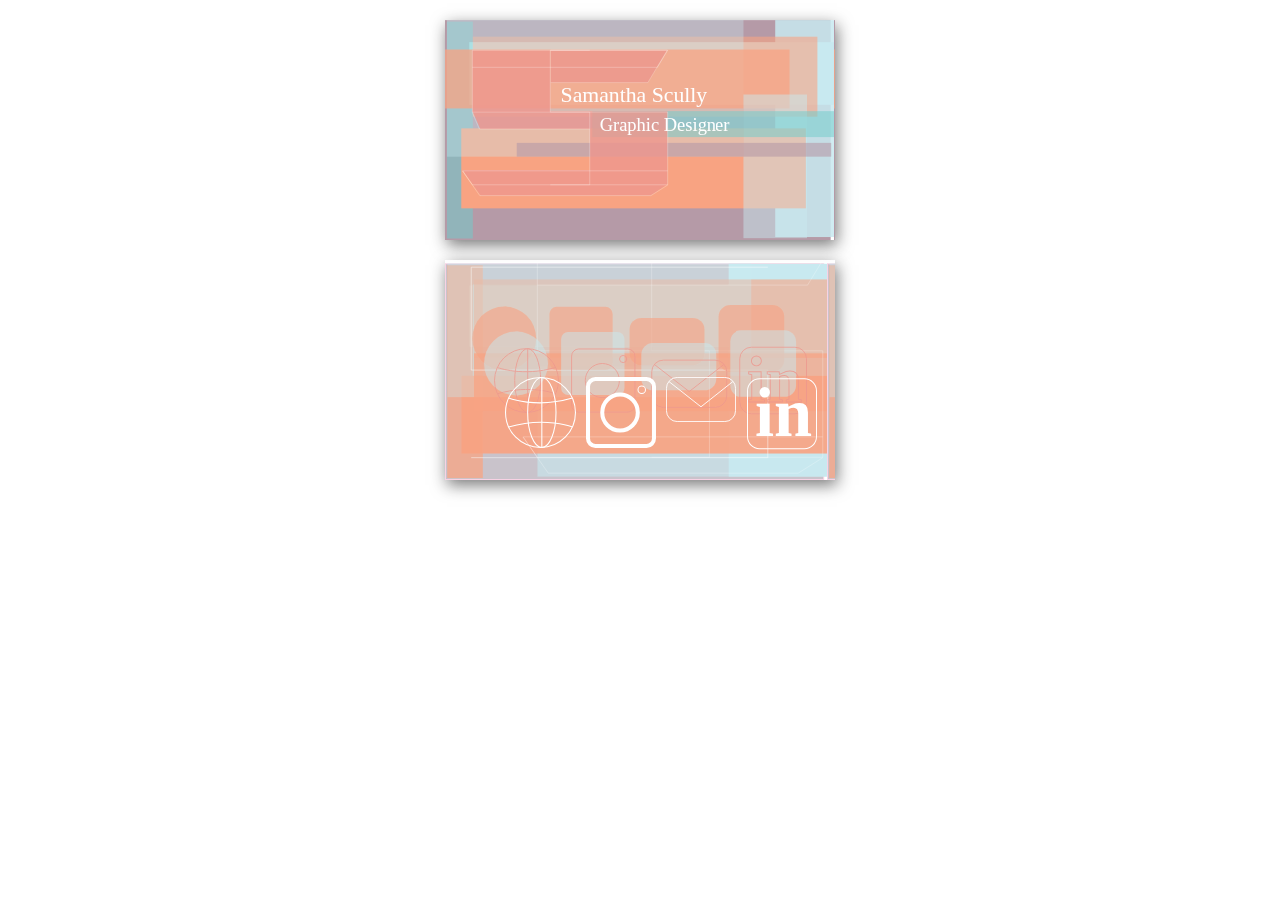
<file: business-card-2-master/index.html>
<html>
    <head>
        <title>Sam's Business Card in Development</title>
        <link rel="stylesheet" href="style.css">
    </head>

    <body>
        <!-- larger container that holds the color bars -->
         <div class="boxContainer">
                <div class="front-side">
                </div>
                    <div class="back-side">
                        
                            

                            <div class="icon-container">
                                <div class="web">
                                    <a href="https://samscully.github.io">
                                    <img src="assets/website-icon.svg">
                                    </a>
                                </div>
                                <div class="instagram">
                                    <a href="https://instagram.com/samscullystudio">
                                    <img src="assets/instagram icon.svg">
                
                                    </a>
                                </div>
                                <div class="mail">
                                    <a href="mailto:sscullydesign@gmail.com">
                                    <img src="assets/email-icon.svg">
                                    </a>

                                </div>
                                <div class="linkedin">
                                    <a href="https://www.linkedin.com/in/samanthascully/">
                                    <img src="assets/linkedin-icon.svg">
                                </a>
                               
                                </div>
                            </div>

                            </div>
                            
                        </div>
                        </div>
        </div>

        </div>
    </body>
</html>
</file>
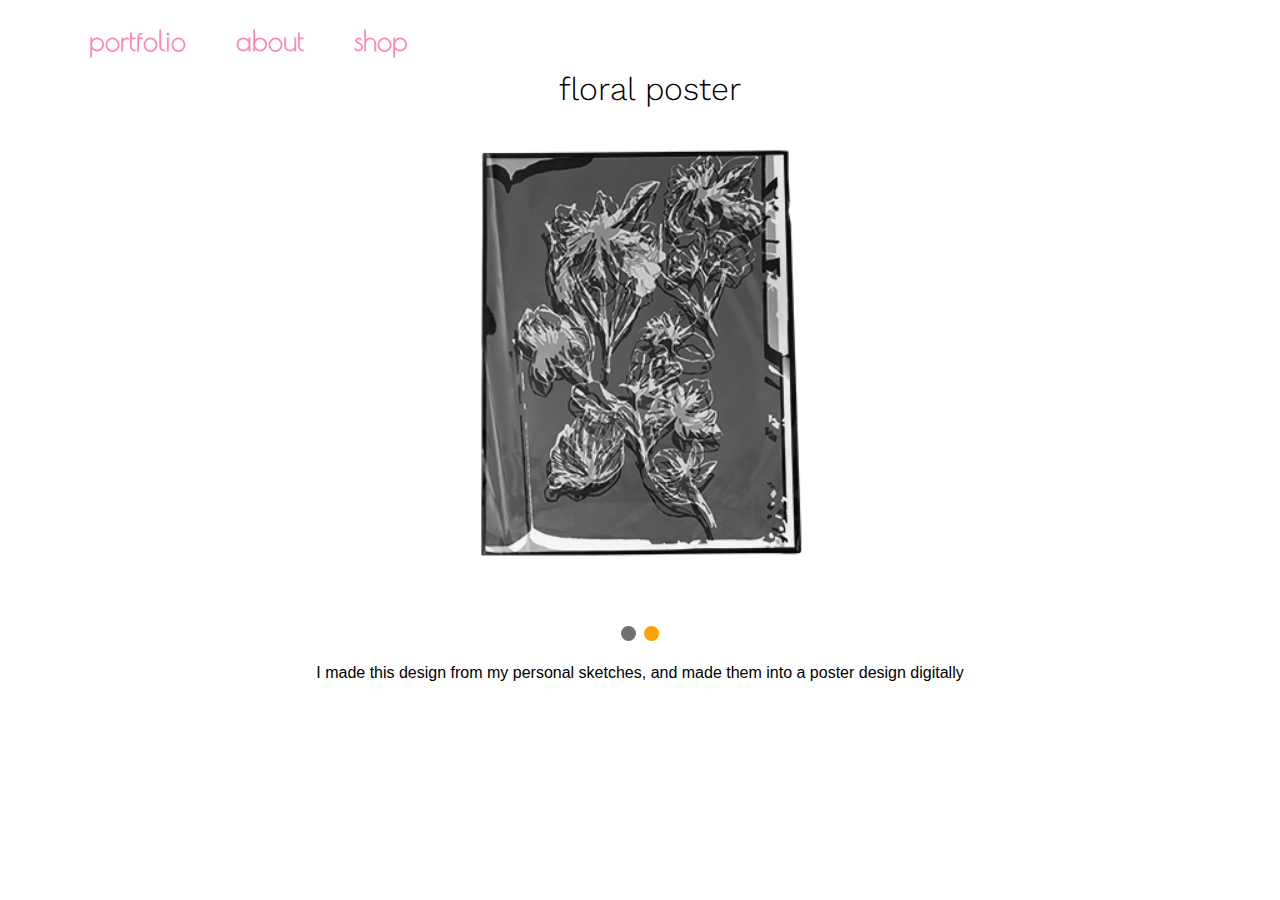
<file: flower.html>
<!DOCTYPE html>
<!--[if lt IE 7]>      <html class="no-js lt-ie9 lt-ie8 lt-ie7"> <![endif]-->
<!--[if IE 7]>         <html class="no-js lt-ie9 lt-ie8"> <![endif]-->
<!--[if IE 8]>         <html class="no-js lt-ie9"> <![endif]-->
<!--[if gt IE 8]><!--> <html class="no-js"> <!--<![endif]-->
    <head>
        <meta charset="utf-8">
        <meta http-equiv="X-UA-Compatible" content="IE=edge">
        <title>floral design</title>
        <meta name="description" content="">
        <meta name="viewport" content="width=device-width, initial-scale=1">
        <link rel="stylesheet" href="/slider.css">
        <link rel="stylesheet" href="interaction.css">
        <link rel="stylesheet" href="/style.css">
        <link href="https://fonts.googleapis.com/css?family=Work+Sans:500" rel="stylesheet">
        <link href="https://fonts.googleapis.com/css2?family=Poiret+One&family=Raleway:ital,wght@0,200;0,400;0,600;0,900;1,200;1,900&display=swap" rel="stylesheet">
        <link href="https://fonts.googleapis.com/css2?family=Bellota:wght@700&family=Diplomata&family=Fredericka+the+Great&family=Megrim&family=Ribeye+Marrow&family=Zilla+Slab+Highlight:wght@700&display=swap" rel="stylesheet">

        <link href="https://fonts.googleapis.com/css?family=Work+Sans:500" rel="stylesheet">
    </head>
    <body>
        <nav>
            <ul>
              <li><a href="/index.html">portfolio</a></li>
                <li><a href="/about-master/index.html">about</a></li>
                <li><a href="#">shop</a></li>
            </ul>
        </nav> 
        <h2 class="zine">floral poster</h2>
        <div class="slideshow-container">

            <div class="mySlides fade">
              <img src="/images/flowerposter.png" width="400px">
            </div>
            
            <div class="mySlides fade">
              <img src="/images/flowerpattern.jpg" width="400px">
            </div>

        
            
            
            <a class="prev" onclick="plusSlides(-1)">&#10094;</a>
            <a class="next" onclick="plusSlides(1)">&#10095;</a>
            
            </div>
            <br>
            
            <div style="text-align:center">
              <span class="dot" onclick="currentSlide(1)"></span> 
              <span class="dot" onclick="currentSlide(2)"></span> 
            </div>
        
        <script src="" async defer></script>
        <script>
            var slideIndex = 1;
            showSlides(slideIndex);
            
            function plusSlides(n) {
              showSlides(slideIndex += n);
            }
            
            function currentSlide(n) {
              showSlides(slideIndex = n);
            }
            
            function showSlides(n) {
              var i;
              var slides = document.getElementsByClassName("mySlides");
              var dots = document.getElementsByClassName("dot");
              if (n > slides.length) {slideIndex = 1}    
              if (n < 1) {slideIndex = slides.length}
              for (i = 0; i < slides.length; i++) {
                  slides[i].style.display = "none";  
              }
              for (i = 0; i < dots.length; i++) {
                  dots[i].className = dots[i].className.replace(" active", "");
              }
              slides[slideIndex-1].style.display = "block";  
              dots[slideIndex-1].className += " active";
            }
            </script>
<p class="subparagraphs"> I made this design from my personal sketches, and made them into a poster design digitally</p>

    </body>
</html>
</file>
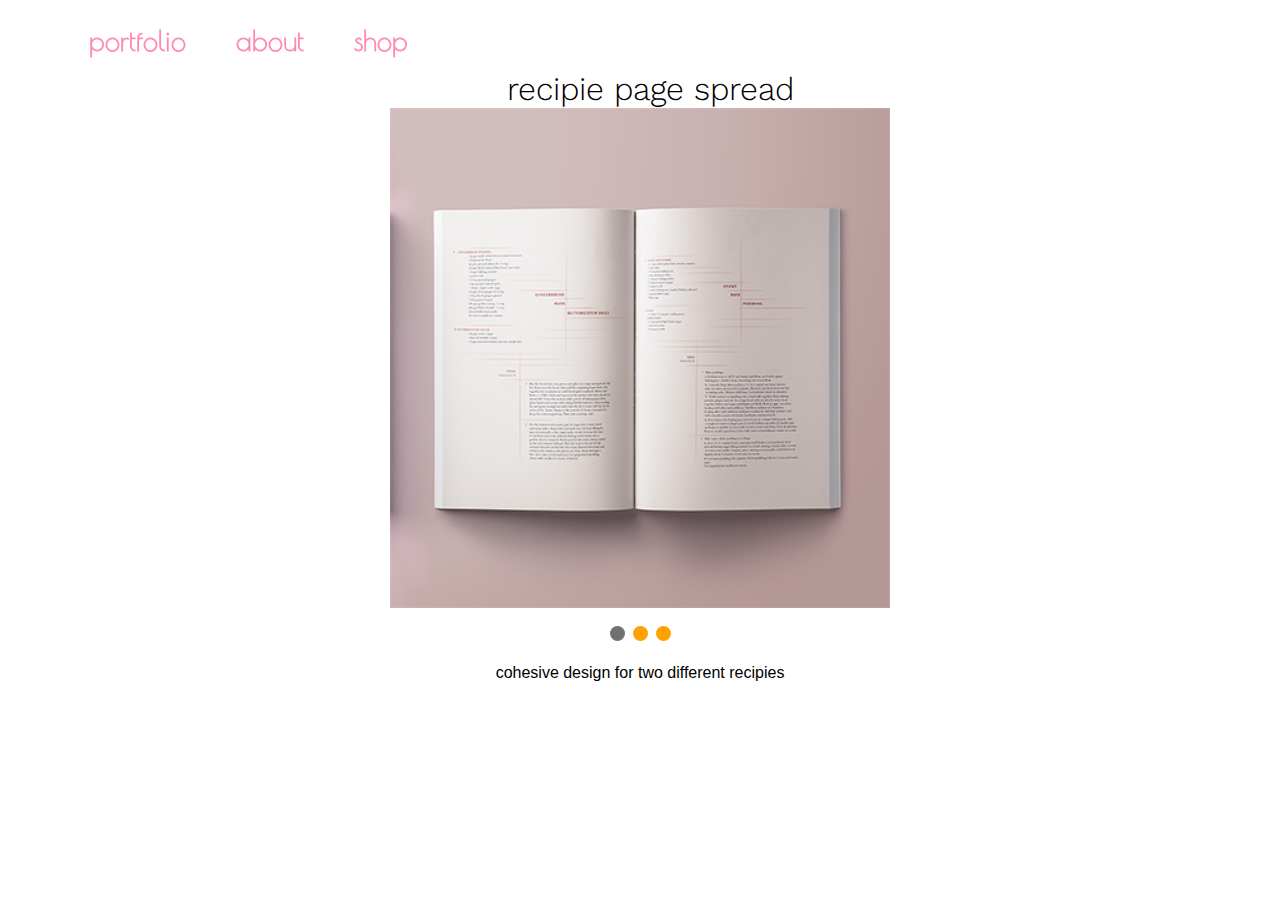
<file: recipie.html>
<!DOCTYPE html>
<!--[if lt IE 7]>      <html class="no-js lt-ie9 lt-ie8 lt-ie7"> <![endif]-->
<!--[if IE 7]>         <html class="no-js lt-ie9 lt-ie8"> <![endif]-->
<!--[if IE 8]>         <html class="no-js lt-ie9"> <![endif]-->
<!--[if gt IE 8]><!--> <html class="no-js"> <!--<![endif]-->
    <head>
        <meta charset="utf-8">
        <meta http-equiv="X-UA-Compatible" content="IE=edge">
        <title>floral design</title>
        <meta name="description" content="">
        <meta name="viewport" content="width=device-width, initial-scale=1">
        <link rel="stylesheet" href="/slider.css">
        <link rel="stylesheet" href="interaction.css">
        <link rel="stylesheet" href="/style.css">
        <link href="https://fonts.googleapis.com/css?family=Work+Sans:500" rel="stylesheet">
        <link href="https://fonts.googleapis.com/css2?family=Poiret+One&family=Raleway:ital,wght@0,200;0,400;0,600;0,900;1,200;1,900&display=swap" rel="stylesheet">
        <link href="https://fonts.googleapis.com/css2?family=Bellota:wght@700&family=Diplomata&family=Fredericka+the+Great&family=Megrim&family=Ribeye+Marrow&family=Zilla+Slab+Highlight:wght@700&display=swap" rel="stylesheet">

        <link href="https://fonts.googleapis.com/css?family=Work+Sans:500" rel="stylesheet">
    </head>
    <body>
        <nav>
            <ul>
              <li><a href="/index.html">portfolio</a></li>
                <li><a href="/about-master/index.html">about</a></li>
                <li><a href="#">shop</a></li>
            </ul>
        </nav> 
        <h2 class="zine">recipie page spread</h2>
        <div class="slideshow-container">

            <div class="mySlides fade">
              <img src="/images/recipiemockup.png" width="400px">
            </div>
            
            <div class="mySlides fade">
              <img src="/images/rec1.png" width="400px">
            </div>

            <div class="mySlides fade">
                <img src="/images/rec2-02.png" width="400px">
              </div>

        
            
            
            <a class="prev" onclick="plusSlides(-1)">&#10094;</a>
            <a class="next" onclick="plusSlides(1)">&#10095;</a>
            
            
            </div>
            <br>
            
            <div style="text-align:center">
              <span class="dot" onclick="currentSlide(1)"></span> 
              <span class="dot" onclick="currentSlide(2)"></span> 
              <span class="dot" onclick="currentSlide(3)"></span> 
            </div>
        
        <script src="" async defer></script>
        <script>
            var slideIndex = 1;
            showSlides(slideIndex);
            
            function plusSlides(n) {
              showSlides(slideIndex += n);
            }
            
            function currentSlide(n) {
              showSlides(slideIndex = n);
            }
            
            function showSlides(n) {
              var i;
              var slides = document.getElementsByClassName("mySlides");
              var dots = document.getElementsByClassName("dot");
              if (n > slides.length) {slideIndex = 1}    
              if (n < 1) {slideIndex = slides.length}
              for (i = 0; i < slides.length; i++) {
                  slides[i].style.display = "none";  
              }
              for (i = 0; i < dots.length; i++) {
                  dots[i].className = dots[i].className.replace(" active", "");
              }
              slides[slideIndex-1].style.display = "block";  
              dots[slideIndex-1].className += " active";
            }
            </script>
<p class="subparagraphs">cohesive design for two different recipies</p>

    </body>
</html>
</file>
<file: business-card-2-master/style.css>
*{
    padding: 0;
    margin: 0;
    box-sizing: border-box;
    }


body {
    background-color: white;
    font-family: 'Lato', sans-serif;
}
/* the main container */

.front-side,
.back-side {
  width: 390px;
  height: 220px;
  position: relative;
  margin: 20px auto;
  overflow: hidden;
  box-shadow: 2px 5px 15px 0px #17161694;


}

.front-side{
background-image: url("assets/newbusiness-card-frontdesign.svg");
}
.back-side {
background-image: url("assets/newbusiness-card-backdesign.svg");  
}
.name{
  margin-top: 10%;
  margin-left: 25%;
  display: grid;
  position: relative;
  margin-left:30px;
  padding: 10px

}


.icon-container{
  width: 80%;
  /* height: 100px; */
  display:grid;
  grid-template-columns: 1fr 1fr 1fr 1fr;
  grid-template-rows: 1fr;
 position: relative;
 margin-top: 30%;
 margin-left: 60px;
 grid-gap: 10px;
    


  
}
/* h3{
  margin-bottom: 0px;
}

h5{
  margin-top: 0px;
  padding-top: 0px;
} */
</file>
<file: slider.css>
* {box-sizing: border-box}
body {font-family: Verdana, sans-serif; margin:0}
.mySlides {display: none}
img {
    display: block;
    margin-left: auto;
    margin-right: auto;
  }

/* Slideshow container */
.slideshow-container {
  max-width: 1000px;
  position: relative;
  margin: auto;
}

/* Next & previous buttons */
.prev, .next {
  cursor: pointer;
  position: absolute;
  top: 50%;
  width: auto;
  padding: 16px;
  margin-top: -22px;
  color: white;
  font-weight: bold;
  font-size: 18px;
  transition: 0.6s ease;
  border-radius: 0 3px 3px 0;
  user-select: none;
}

/* Position the "next button" to the right */
.next {
  right: 0;
  border-radius: 3px 0 0 3px;
}

/* On hover, add a black background color with a little bit see-through */
.prev:hover, .next:hover {
  background-color: rgba(0,0,0,0.8);
}





/* The dots/bullets/indicators */
.dot {
  cursor: pointer;
  height: 15px;
  width: 15px;
  margin: 0 2px;
  background-color: #FFA100;
  border-radius: 50%;
  display: inline-block;
  transition: background-color 0.6s ease;
}

.active, .dot:hover {
  background-color: #717171;
}

/* Fading animation */
.fade {
  -webkit-animation-name: fade;
  -webkit-animation-duration: 1.5s;
  animation-name: fade;
  animation-duration: 1.5s;
}

@-webkit-keyframes fade {
  from {opacity: .4} 
  to {opacity: 1}
}

@keyframes fade {
  from {opacity: .4} 
  to {opacity: 1}
}

/* On smaller screens, decrease text size */
@media only screen and (max-width: 300px) {
  .prev, .next,.text {font-size: 11px}
}

h2{position: relative;
    left: 50px;
    font-family: 'Work Sans', sans-serif;
    font-size: 50px
}
</file>
<file: interaction.css>
.hovereffect {

  width: 100%;


  height: 100%;


  float: left;


  overflow: hidden;


  position: relative;


  text-align: center;


  cursor: default;


}


.hovereffect .overlay {


  width: 100%;


  height: 100%;


  position: absolute;


  overflow: hidden;


  top: 0;


  left: 0;


}


.hovereffect img {


  width: 100%;


  height: 100%;


  display: block;


  position: relative;


  -webkit-transition: all 0.4s ease-in;


  transition: all 0.4s ease-in;


}


.hovereffect:hover img {


  filter:blur(3px);


  -webkit-filter: blur(3px);


  -webkit-transform: scale(1.2);


  -ms-transform: scale(1.2);


  transform: scale(1.2);


}


.hovereffect h2 {


  /* text-transform: uppercase; */


  text-align: center;


  position: relative;


  font-size: 1em;


  padding: 10px;


  font-family: 'Work Sans', sans-serif;


  /* color:#FFA100; */


}

.hovereffect p {


  display: inline-block;


  text-decoration: none;


  padding: 7px 14px;


  margin: 0;


  background-color: transparent;


}


.hovereffect p, .hovereffect h2 {


  -webkit-transform: scale(0.7);


  -ms-transform: scale(0.7);


  transform: scale(0.7);


  -webkit-transition: all 0.4s ease-in;


  transition: all 0.4s ease-in;


  opacity: 0;


  filter: alpha(opacity=0);


  color: #fff;


text-transform: uppercase;


  font-family: 'Work Sans', sans-serif;


  font-weight: 200;


  margin-top:100px;


}






.hovereffect:hover p, .hovereffect:hover h2 {


  opacity: 1;


  filter: alpha(opacity=100);


  -webkit-transform: scale(1);


  -ms-transform: scale(1);


  transform: scale(1);


}
</file>
<file: style.css>
* {
  font-family: 'Poiret One';
  font-weight: 300;
  margin: 0;
  padding: 0;
}



img {
  width: 100%;
  height: auto;
}



.welcome{
  margin-top: 25vh;
  text-align: center;
  font-weight: 500;
  font-size:5em;
  color: black;
}

#changingword {
  color:black;
    } 

/* IMAGE GALLERY CSS */
.image-gallery {
  height: 100%;
  display: grid;
  grid-template-columns: 1fr minmax(350px, 1fr)  minmax(350px, 1fr) minmax(350px, 1fr) 1fr;
  grid-template-rows: auto;
  grid-gap: 10px;
  padding-top: 200px;
  padding-bottom: 200px;
  grid-template-areas:
  ". a b c ."
  ". d e f ."
  ;
}

.box-styling {
  height: 350px;
  background-color: rgb(110, 110, 110);
}

.box-wrapper{
height:350px;
border-radius: 1%;
}
.box1 {
  grid-area: a;
  clip-path: polygon(50% 0%, 100% 25%, 100% 75%, 50% 100%, 0% 75%, 0% 25%);


}

.box2 {
  grid-area: b;
}

.box3 {
  grid-area: c;
  clip-path: polygon(50% 0%, 100% 25%, 100% 75%, 50% 100%, 0% 75%, 0% 25%);

}

.box4 {
  grid-area: d;
}

.box5 {
  grid-area: e;
  clip-path: polygon(50% 0%, 100% 25%, 100% 75%, 50% 100%, 0% 75%, 0% 25%);

}

.box6 {
  grid-area: f;
}


/* ABOUT ME CSS*/
.about-me {
  height: 100vh !important;
  background-color: cadetblue !important;
  padding: 20vh 50px 0 50px;
  column-count: 2;
}

.about-me img{
width: 60%;
border-radius: 8%;
margin-bottom: 4em;
}

.about-me p{
text-align: left;
font-size:1em;
line-height: 1.5rem;
}
.paragraph2{
text-indent: 2em;
}
/* the span tag that wrap starts off my paragraph */
.bigText {
font-size:2em;
padding-right:.5em;
}

/* CONTACT CSS */
.contact {
  display: grid;
  justify-items: center;
  align-items: center;
  height: 25vh !important;
  padding-bottom: 50vh;
  background-color: burlywood !important;
  grid-template-columns: 3fr minmax(2fr, 1fr) minmax(2fr, 1fr) 3fr;
  grid-template-rows: auto;
  grid-template-areas:
  ". title title ."
  ". logo wrapper ."
  ;
}

.contact-title {
  font-size: 2em;
  grid-area: title;
  padding-bottom: 50px;
}

.logo-svg {
  width: 400px;
  grid-area: logo;
}



 /* footer section */
 footer{
  grid-area:footer;
}
footer p{
  font-size: 8em;
}
footer li {
  display:inline;
}
footer ul {
  max-width: 640px;
  margin: 2em auto;
  padding:0;
  text-align: center;
  display: flex;
  flex-direction: row;
}
footer ul li{
  list-style: none;
  align-self:flex-end;
}
footer ul li a {
  text-decoration:none;
  color: black;
  opacity:.6;
  transition: .3s;
}
footer ul li a:hover {
  text-decoration:none;
  color:white;
}
footer svg {
  width:20%;
}
footer p{
  font-size: 2em;
}



/* MEDIA QUERY FOR SMALL SCREENS */
@media (max-width:1100px){
  .image-gallery {
    padding-bottom: 0px;
      margin-bottom: 600px;
      grid-template-columns: 1fr minmax(350px, 1fr) minmax(350px, 1fr) 1fr;
      grid-template-areas:
      ". a b ."
      ". c d ."
      ". e f ."
      ;
  }
}

/* MEDIA QUERY FOR MOBILE */
@media (max-width:735px){
   nav {
       padding-left: 0;
   }

  .image-gallery {
      padding-bottom: 200%;
      grid-template-columns: 1fr minmax(400px, 1fr) 1fr;
      grid-template-areas:
      ".a."
      ".b."
      ".c."
      ".d."
      ".e."
      ".f."
      ;
  }

  .contact {
      /* padding-bottom: 200%; */
      grid-template-columns: 3fr minmax(2fr, 1fr) 3fr;
      grid-template-rows: auto;
      grid-template-areas:
      ". title ."
      ". logo ."
      ". wrapper ."
      ;
  }
  
}


img {
    width: 50%;
    height: auto;
}

/* NAVBAR CSS */
nav{
    padding-left:4em;
    padding-right: 4em;
    /* TODO: figure out no longer staying fixed */
    position: fixed;
    width: 100%;
    top:0;
    left:0;
    z-index: 10;
  }

  nav ul {
    margin:0;
    padding:0;
    display:flex;
  }
  nav li{
    padding: 1em 0;
    list-style-type: none;
    padding: 25px;
    font-size: 1.7em;
  }
  
  nav li a {
    color: rgb(255, 61, 126);
    font-weight: 600;
    opacity: 0.6;
    text-decoration: none;
    transition: .3s;
  }
  
  nav li a:hover {
    color: rgba(152, 248, 255, 0.884);
    opacity: 1;
    text-decoration: none;
  }


.headline{
  margin-top: -500px;
}
.welcome{
    margin-top: 25vh;
    text-align: center;
    font-weight: 500;
    font-size:4em;
    color: black;
  }

#changingword {
    color:black;
      } 

/* IMAGE GALLERY CSS */
.image-gallery {
    height: 100%;
    display: grid;
    grid-template-columns: 1fr minmax(350px, 1fr)  minmax(350px, 1fr) minmax(350px, 1fr) 1fr;
    grid-template-rows: auto;
    grid-gap: 10px;
    padding-top: 200px;
    grid-template-areas:
    ". a b c ."
    ". d e f ."
    ;
}

.box-styling {
    height: 350px;
    background-color: rgb(110, 110, 110);
}

.box1 {
    grid-area: a;
}

.box2 {
    grid-area: b;
}

.box3 {
    grid-area: c;
}

.box4 {
    grid-area: d;
}

.box5 {
    grid-area: e;
}

.box6 {
    grid-area: f;
}

.bigText {
    font-size: 2em;
    padding-right: .5ch;
}


/* ABOUT ME CSS*/
/* .about-me {
    height: 100vh !important;
    background-color: rgb(216, 239, 248) !important;
    padding: 20vh 50px 0 50px;
    column-count: 2;
} */

/* CONTACT CSS */
.contact {
    display: grid;
    justify-items: center;
    align-items: center;
    height: 25vh !important;
    padding-bottom: 50vh;
    background-color: rgb(241, 119, 120) !important;
    grid-template-columns: 3fr minmax(2fr, 1fr) minmax(2fr, 1fr) 3fr;
    grid-template-rows: auto;
    grid-template-areas:
    ". title title ."
    ". logo wrapper ."
    ;
}

.contact-title {
    font-size: 2em;
    grid-area: title;
    padding-bottom: 50px;
}

.logo-svg {
    width: 400px;
    grid-area: logo;
}

.contact-wrapper {
    grid-area: wrapper;
}


   /* footer section */
   footer{
    grid-area:footer;
  }
  footer p{
    font-size:2em;
  }
  footer li {
    display:inline;
  }
  footer ul {
    max-width: 640px;
    height: 15vh;
    margin: 2em auto;
    padding:0;
    text-align: center;
    display: flex;
    flex-direction: row;
  }
  footer ul li{
    list-style: none;
    align-self:flex-end;
  }
  footer ul li a {
    text-decoration:none;
    color: black;
    opacity:.6;
    transition: .3s;
  }
  footer ul li a:hover {
    text-decoration:none;
    color: rgb(241, 119, 120);
  }
  footer svg {
    width:20%;
  }
 



  /* MEDIA QUERY FOR SMALL SCREENS */
 @media (max-width:1100px){
    .image-gallery {
        margin-bottom: 800px;
        grid-template-columns: 1fr minmax(350px, 1fr) minmax(350px, 1fr) 1fr;
        grid-template-areas:
        ". a b ."
        ". c d ."
        ". e f ."
        ;
    }
 }

/* MEDIA QUERY FOR MOBILE */
 @media (max-width:735px){
     nav {
         padding-left: 0;
     }

    .image-gallery {
        padding-bottom: 200%;
        grid-template-columns: 1fr minmax(400px, 1fr) 1fr;
        grid-template-areas:
        ".a."
        ".b."
        ".c."
        ".d."
        ".e."
        ".f."
        ;
    }

    .contact {
        padding-bottom: 200%;
        grid-template-columns: 3fr minmax(2fr, 1fr) 3fr;
        grid-template-rows: auto;
        grid-template-areas:
        ". title ."
        ". logo ."
        ". wrapper ."
        ;
    }
    
 } 
.zine{
  padding-top: 100px;
  text-align: center;
font-size: 2em;
}

.comingsoon{
  padding-top: 70px;
  text-align: center;
  position: relative;
  font-size: 2em; 
}
.shoptext{
  margin-left: 100px;
  margin-right: 100px;
  font-family: 'Gill Sans', 'Gill Sans MT', Calibri, 'Trebuchet MS', sans-serif;
}

.zine{
  padding-top: 70px;
  text-align: center;
  position: relative;
  font-size: 2em; 
  padding-right: 80px;
}
.subparagraphs{
  text-align: center;
  padding-top: 20px;
  padding-bottom: 50px;
  margin-right: 50px;
  margin-left: 50px;
  font-family: 'Lato', sans-serif;
}
.beehappy{
  padding-top: 70px;
  text-align: center;
  position: relative;
  font-size: 2em; 
}

.typeposter{
  padding-top: 70px;
  font-size: 2em;
  text-align: center;
  padding-right: 100px;
  
}

.abouttext{
  font-family: 'Lato', sans-serif;
}

.resumeabout{
padding-top: 30px;
font-family: 'Lato', sans-serif;
font-weight: 600;
font-style: italic;
}

.colorChange{
  width:50%;
}

#Layer_1{
  animation:color 5s linear infinite;}
   @keyframes color {
    0% {
     fill:rgb(241, 223, 139);
      }
    12% {
    color:rgb(255, 0, 157);
    }
    24% {
    color: rgb(243, 110, 1);
    }
    36% {
    color: rgb(223, 82, 199);
    }
    48% {
    color: rgb(255, 0, 149);
    }
      60% {
    color:indigo;
    }
    72% {
    color: purple;
    }
    80% {
    color: #ff6ebd;
    }
    }
</file>
